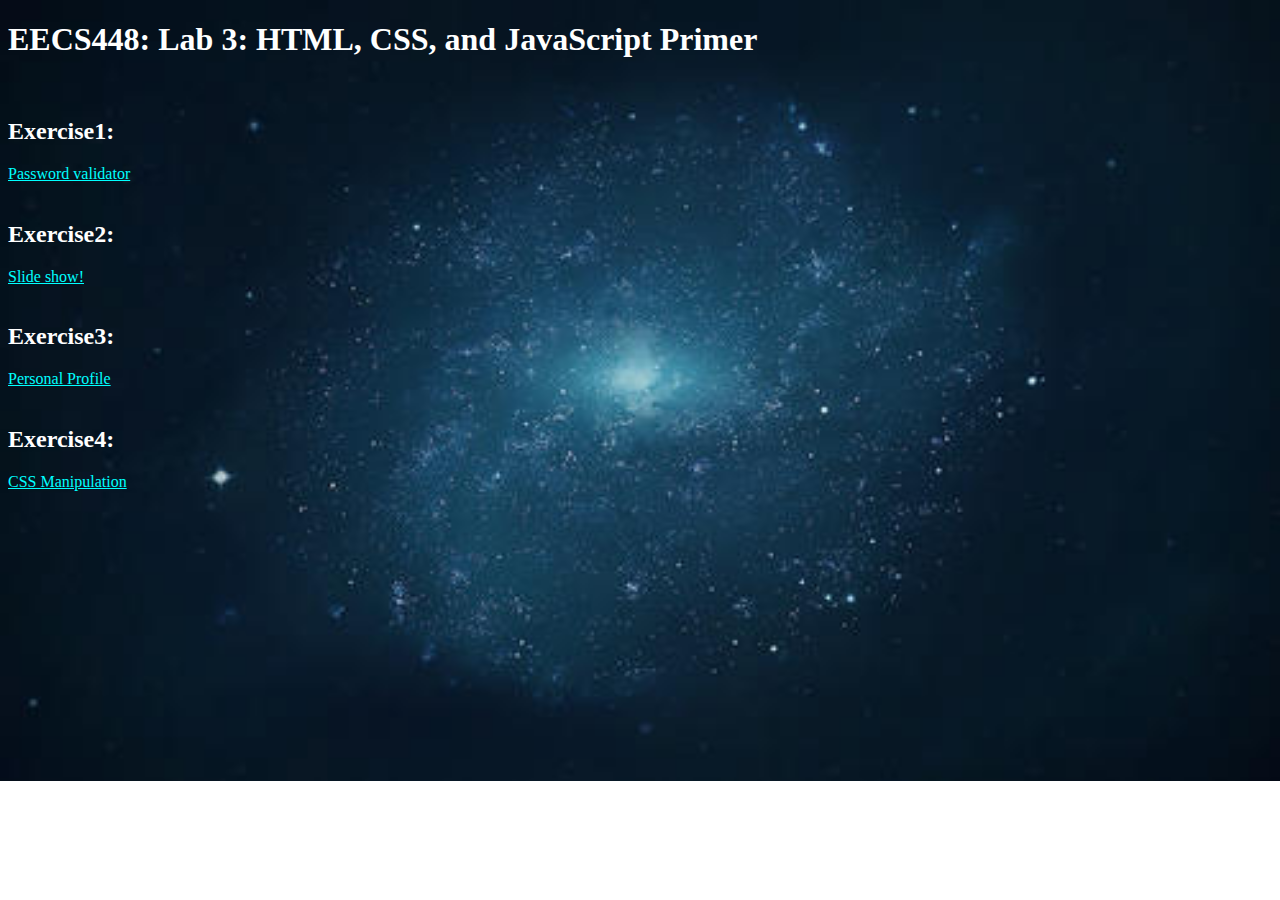
<file: index.html>
<!DOCTYPE html>
<head>
    <meta charset="UTF-8">
    <meta name="viewport" content="width=device-width, initial-scale=1.0">
    <title>Exercise 5: Publication</title>
    <link href="myStyle.css" rel="stylesheet" />
</head>

<body>
    <div>
        <h1>EECS448: Lab 3: HTML, CSS, and JavaScript Primer
</h1><br>
        <h2>Exercise1: </h2>
        <a href="exercise1/index.html">Password validator</br></a><br>
        <h2>Exercise2: </h2>
        <a href="exercise2/index.html">Slide show!</br></a><br>
        <h2>Exercise3: </h2>
        <a href="exercise3/index.html">Personal Profile</br></a><br>
        <h2>Exercise4: </h2>
        <a href="exercise4/index.html">CSS Manipulation</br></a>

    </div>


</body>

</html>
</file>
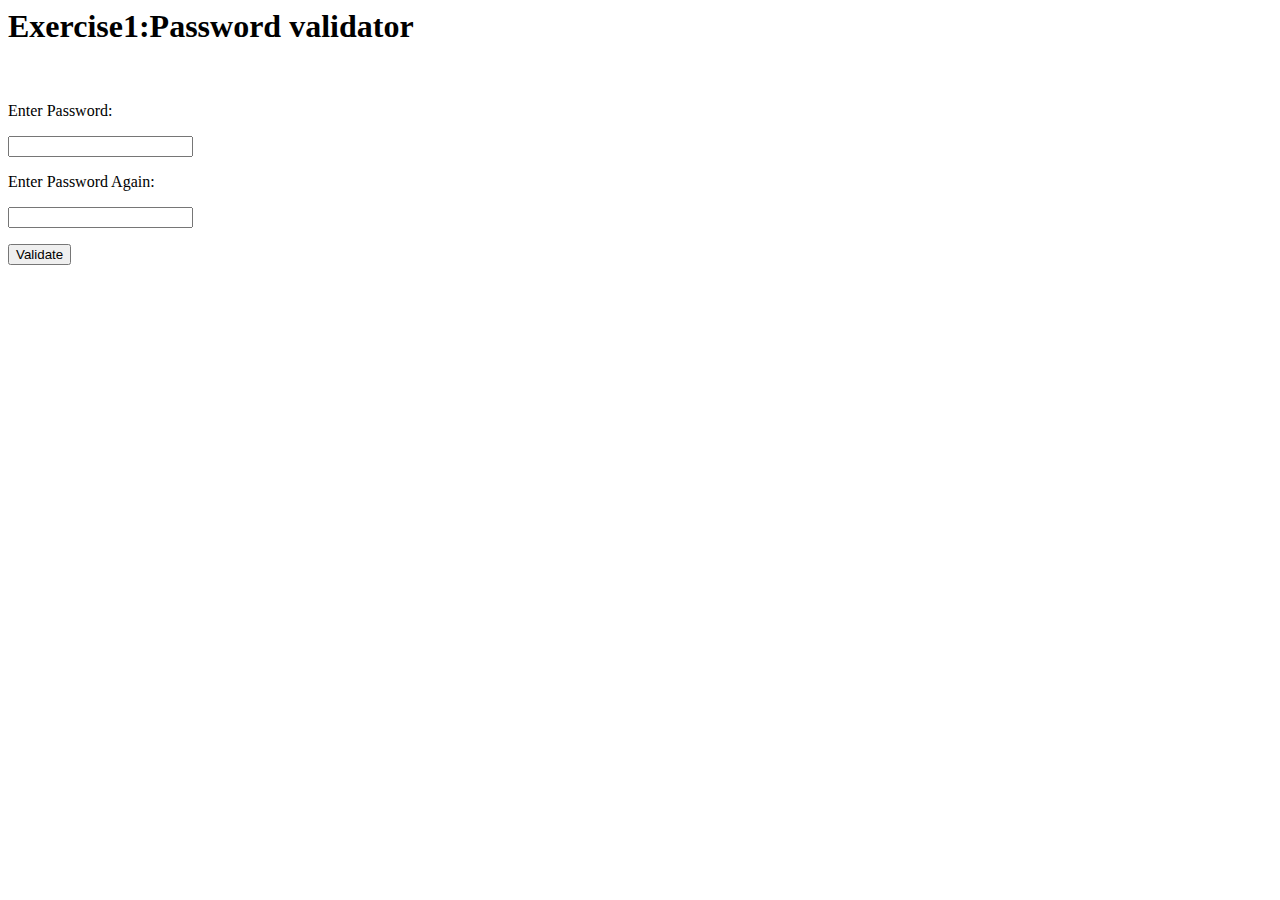
<file: Exercise1/index.html>
<html>
<body>
<h1>Exercise1:Password validator</h1><br><br>
<text>Enter Password:</p>
<input type="text" id="input1"></p>
<text>Enter Password Again:</p>
<input type="text" id="input2"></p>

<button id="clickem">Validate</button></p>

<span id="result">  </span>


<script type="text/javascript"
                src="Exercise1.js"></script>

</body>
</html>
</file>
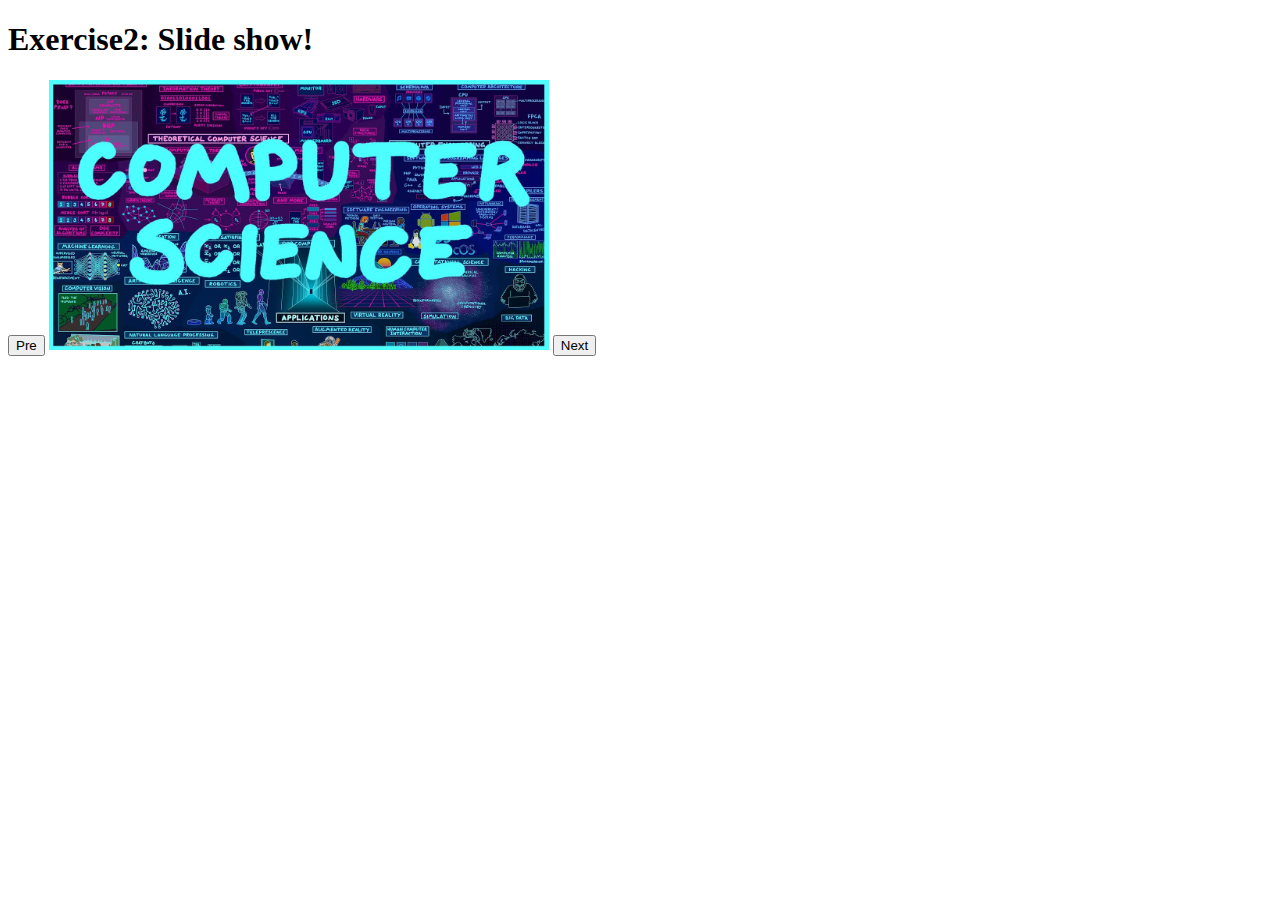
<file: Exercise2/index.html>
<!DOCTYPE html>
<html>
    <head>
        <title>Exercise2</title>
    </head>
<body>
    <h1>Exercise2: Slide show!</h1>
    <input type="button" onclick="changeImage2()" value="Pre" />
    <img src="1.jpg" id="myImage" width="500" height="270">
    <input type="button" onclick="changeImage()" value="Next" />
    <script src="Exercise2.js"></script>

</body>
</html>
</file>
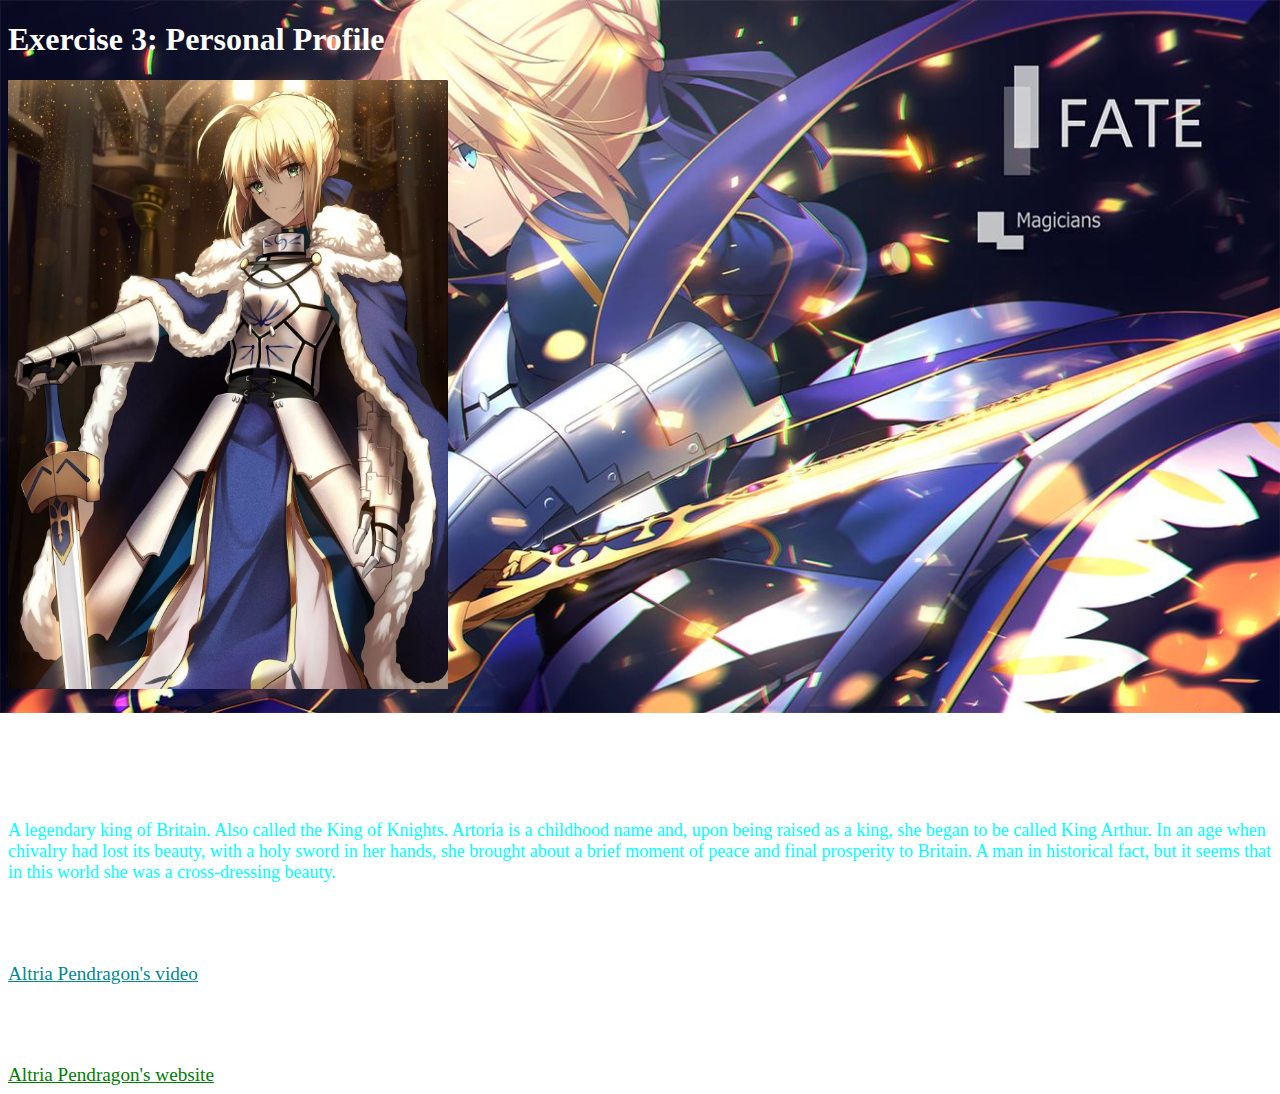
<file: Exercise3/index.html>
<!DOCTYPE html>
<head>
    <meta charset="UTF-8">
    <meta name="viewport" content="width=device-width, initial-scale=1.0">
    <h1>Exercise 3: Personal Profile</h1>
    <link href="myStyle.css" rel="stylesheet" />
</head>

<body>
    <img src="1.jpeg" height="609" width="440">
    <h1>Introduction</h1>
        <h2>Altria Pendragon(Fate/stay night)</h2>
        <p>A legendary king of Britain. Also called the King of Knights.
        Artoria is a childhood name and, upon being raised as a king, she began to be called King Arthur.
        In an age when chivalry had lost its beauty, with a holy sword in her hands, she brought about a brief moment of peace and final prosperity to Britain.
        A man in historical fact, but it seems that in this world she was a cross-dressing beauty.</p>
    <h1>YouTube video</h2>
            <a class="video" href="https://www.youtube.com/watch?v=jZAmWOdQ9Qc">Altria Pendragon's video</a>
    <h1>Website</h2>
            <a href="https://fategrandorder.fandom.com/wiki/Artoria_Pendragon">Altria Pendragon's website</a>
</body>
</html>
</file>
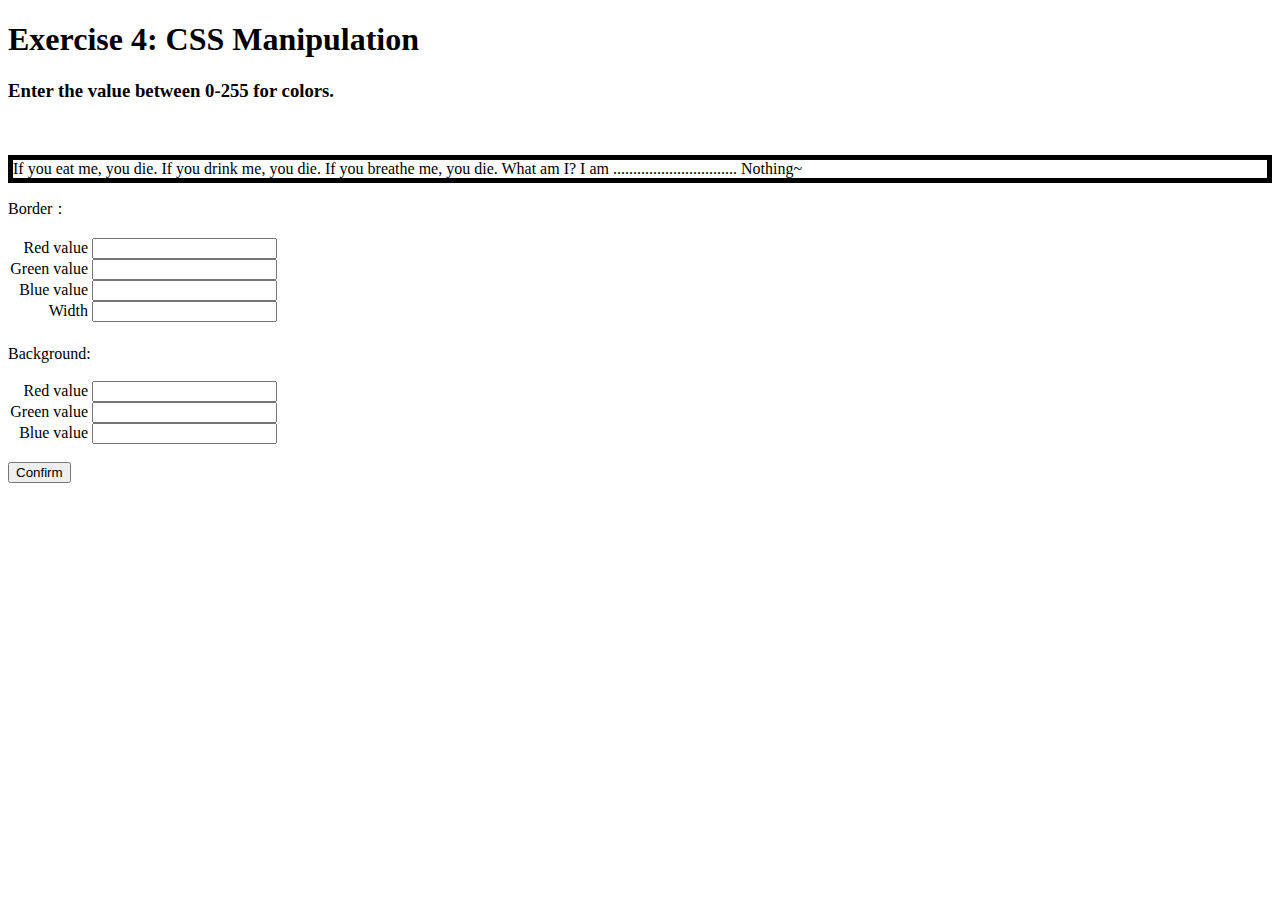
<file: Exercise4/index.html>
<!DOCTYPE html>
<head>
    <h1>Exercise 4: CSS Manipulation</h1>
    <style>
        #p {
            border: thick solid black;
        }

        .block {
            width: 400px;
            display: block;
            margin: 5px 0;
        }


        label {
            display: inline-block;
            width: 80px;
            text-align: right;
        }
    </style>
    <meta charset="UTF-8">
    <meta name="viewport" content="width=device-width, initial-scale=1.0">
    <title>Exercise 4: CSS Manipulation</title>
    <script src="exe4.js"></script>
</head>

<body>
    <h3>Enter the value between 0-255 for colors.</h3><br>
    <p id="p">If you eat me, you die.

    If you drink me, you die.

    If you breathe me, you die.

    What am I?

    I am

    ...............................

    Nothing~</p>
    <div class="block">
        Border：<br><br />
        <label>Red value </label>
        <input id="red_border" ><br />
        <label>Green value</label>
        <input id="green_border"><br />
        <label>Blue value</label>
        <input id="blue_border"><br />
        <label>Width</label>
        <input id="width"><br><br />
    </div>
    <div class="block">
        Background:<br><br />
        <label>Red value</label>
        <input id="red_back"><br />
        <label>Green value</label>
        <input id="green_back"><br />
        <label>Blue value</label>
        <input id="blue_back"><br><br />
        <button id="confirm">Confirm</button>
    </div>
    
        <span id="info"></span>
</body>
</html>
</file>
<file: myStyle.css>
body
{
    background-image: url('1.jpg');
    background-size: 100%;
    background-repeat: no-repeat;
    background-attachment: fixed;
}

p
{
    color: white;
    font-family: Cambria, Cochin, Georgia, Times, 'Times New Roman', serif;
    font-size: large;
}

h1,h2
{
    color: white;
}
a
{
    color: cyan;
}

a:hover
{
    background-color: lightgoldenrodyellow;
    color: blue;
}
</file>
<file: Exercise3/myStyle.css>
body
{
    background-image: url('2.jpeg');
    background-size: 100%;
    background-repeat: no-repeat;
    background-attachment: fixed;
}

p
{
    color: cyan;
    font-family: Cambria, Cochin, Georgia, Times, 'Times New Roman', serif;
    font-size: large;
}

h1
{
    color: white;
}
a
{
    color: green;
    font-size: larger;
}
a.video
{
    color: darkcyan;
    font-size: larger;
}

a:hover
{
    background-color: green;
    color: blue;
}
h2{
    color:white;
}
</file>
